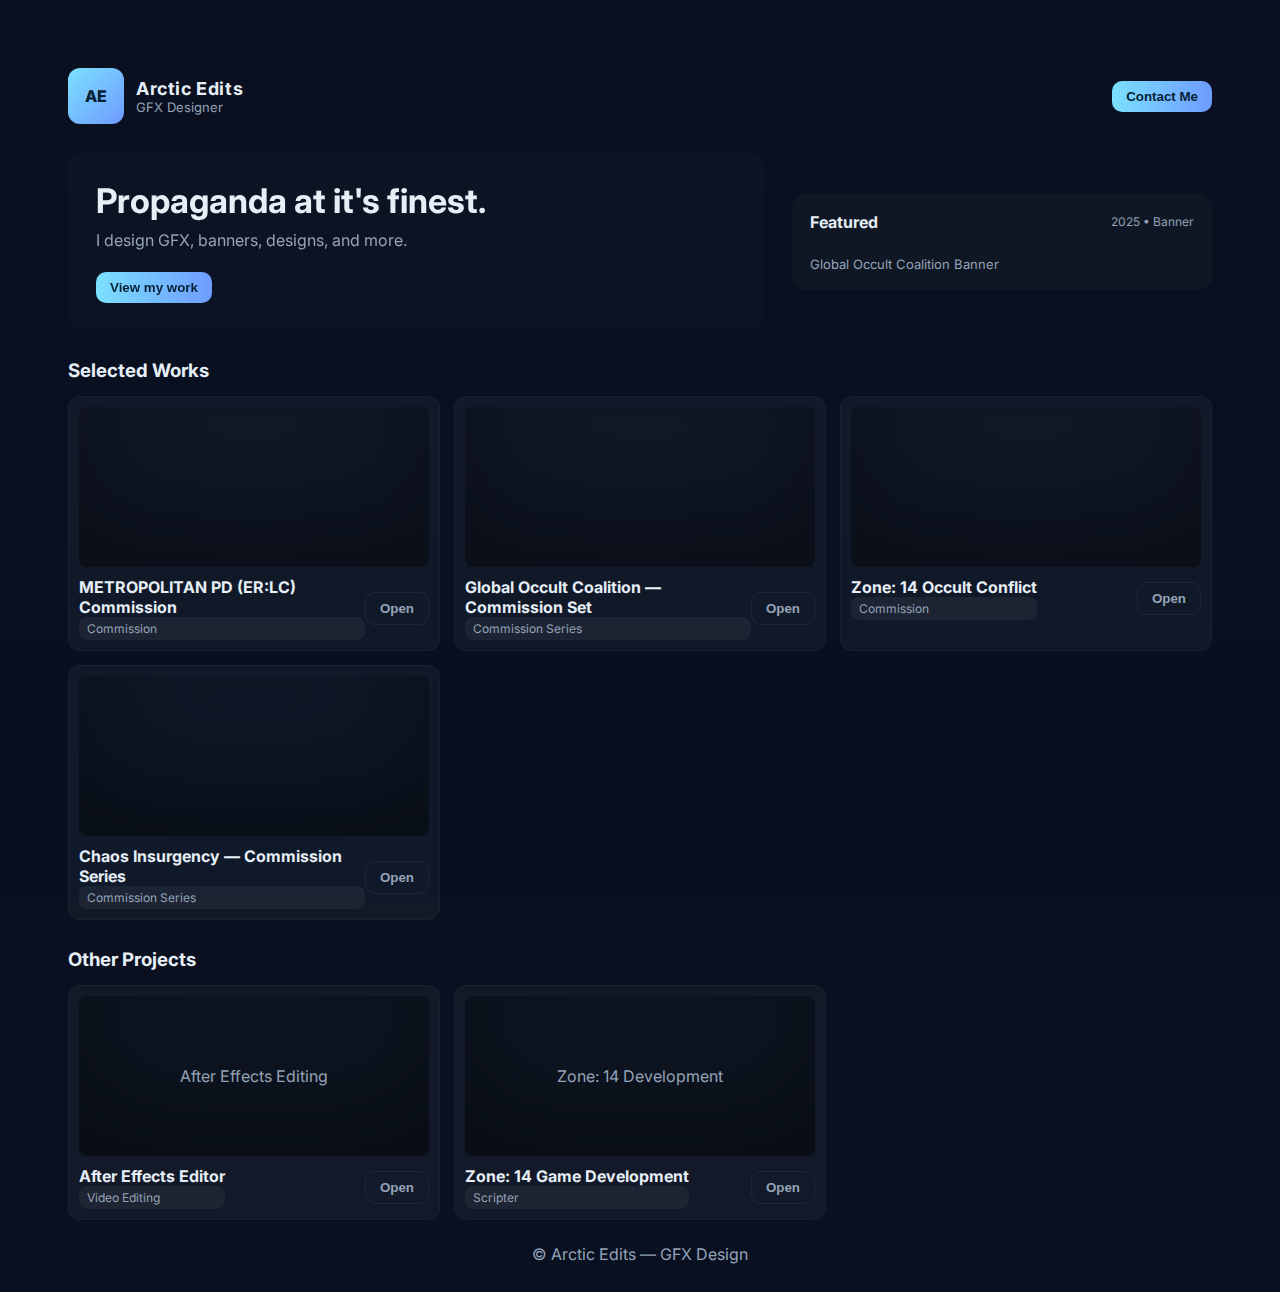
<file: index.html>
<!doctype html>
<html lang="en">
<head>
  <meta charset="utf-8" />
  <meta name="viewport" content="width=device-width,initial-scale=1" />
  <title>Arctic Edits — Portfolio</title>
  <link rel="preconnect" href="https://fonts.gstatic.com" crossorigin>
  <link href="https://fonts.googleapis.com/css2?family=Inter:wght@300;400;600;800&display=swap" rel="stylesheet">
  <link rel="stylesheet" href="style.css">
</head>
<body>
  <div class="reactive-bg" aria-hidden="true"></div>
  <div class="wrap">
    <header>
      <div class="brand">
        <div class="logo">AE</div>
        <div>
          <h1>Arctic Edits</h1>
          <p>GFX Designer</p>
        </div>
      </div>
      <nav>
        <button class="btn primary" id="contactBtn" onclick="window.location.href='contact.html'">Contact Me</button>
      </nav>
    </header>

    <main>
      <section class="hero fade-in">
        <div class="intro">
          <h2>Propaganda at it's finest.</h2>
          <p>I design GFX, banners, designs, and more.</p>
          <div class="cta">
            <button class="btn primary" onclick="scrollToWorks()">View my work</button>
          </div>
        </div>
        <aside>
          <div class="preview">
            <div style="display:flex;justify-content:space-between;align-items:center">
              <div style="font-weight:700">Featured</div>
              <div style="font-size:12px;color:var(--muted)">2025 • Banner</div>
            </div>
            <div class="mock featured-img" id="featuredImage" 
                 style="background-image:url('https://i.ibb.co/KxSq5tXq/GOC-00000.png');"></div>
            <div style="display:flex;gap:8px;justify-content:space-between;align-items:center">
              <div style="font-size:13px;color:var(--muted)">Global Occult Coalition Banner</div>
            </div>
          </div>
        </aside>
      </section>

      <section class="section fade-in" id="works">
        <h3>Selected Works</h3>
        <div class="grid" id="grid"></div>
      </section>

      <section class="section fade-in" id="otherProjects">
        <h3>Other Projects</h3>
        <div class="grid">
          <div class="work">
            <div class="thumb" style="background-color:#0f1724;height:160px;display:flex;align-items:center;justify-content:center;color:var(--muted)">After Effects Editing</div>
            <div class="meta">
              <div><strong>After Effects Editor</strong><div class="tag">Video Editing</div></div>
              <div>
                <button class="btn" onclick="openInfoModal('After Effects Editing', editingStory)">Open</button>
              </div>
            </div>
          </div>
          <div class="work">
            <div class="thumb" style="background-color:#0f1724;height:160px;display:flex;align-items:center;justify-content:center;color:var(--muted)">Zone: 14 Development</div>
            <div class="meta">
              <div><strong>Zone: 14 Game Development</strong><div class="tag">Scripter</div></div>
              <div>
                <button class="btn" onclick="openInfoModal('Zone: 14 Occult Conflict', zone14Info)">Open</button>
              </div>
            </div>
          </div>
        </div>
      </section>
    </main>

    <footer>
      <div>© Arctic Edits — GFX Design</div>
    </footer>
  </div>

  <div class="modal" id="modal">
    <div class="modal-card" id="modalCard">
      <button class="closeModal" onclick="closeModal()">✕</button>
      <div id="modalImages"></div>
      <div class="modal-gallery-controls" id="modalGalleryControls">
        <button class="btn" id="prevImageBtn" type="button">← Prev</button>
        <span id="modalImageCounter" class="tag">1 / 1</span>
        <button class="btn" id="nextImageBtn" type="button">Next →</button>
      </div>
      <div style="margin-top:10px;display:flex;justify-content:space-between;align-items:center">
        <div style="color:var(--muted);font-size:13px" id="modalTitle">Title</div>
        <div style="font-weight:700">Arctic Edits</div>
      </div>
    </div>
  </div>

  <div class="contact-modal" id="infoModal">
    <div class="contact-card info-card">
      <button class="closeModal" onclick="closeInfoModal()">✕</button>
      <h3 id="infoModalTitle">Project</h3>
      <div id="infoModalBody"></div>
    </div>
  </div>

  <script src="script.js"></script>
</body>
</html>
</file>
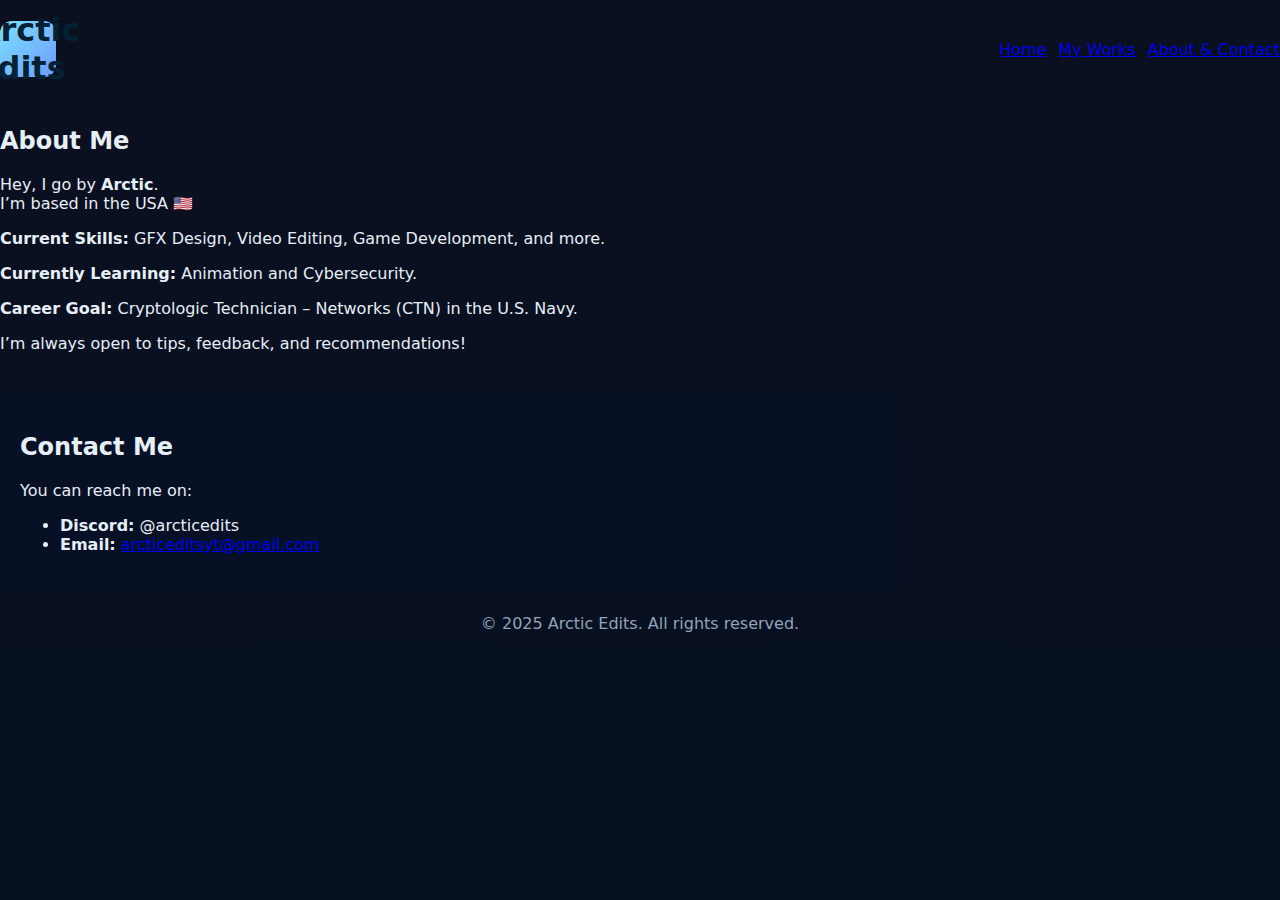
<file: about.html>
<!DOCTYPE html>
<html lang="en">
<head>
  <meta charset="UTF-8">
  <meta name="viewport" content="width=device-width, initial-scale=1.0">
  <title>About & Contact — Arctic Edits</title>
  <link rel="stylesheet" href="style.css">
</head>
<body>
  <header class="header">
    <h1 class="logo">Arctic Edits</h1>
    <nav class="nav">
      <a href="index.html">Home</a>
      <a href="works.html">My Works</a>
      <a href="about.html" class="active">About & Contact</a>
    </nav>
  </header>

  <section class="about-section">
    <div class="about-card">
      <h2>About Me</h2>
      <p>Hey, I go by <strong>Arctic</strong>.<br>
      I’m based in the USA 🇺🇸</p>

      <p><strong>Current Skills:</strong> GFX Design, Video Editing, Game Development, and more.</p>
      <p><strong>Currently Learning:</strong> Animation and Cybersecurity.</p>
      <p><strong>Career Goal:</strong> Cryptologic Technician – Networks (CTN) in the U.S. Navy.</p>
      <p>I’m always open to tips, feedback, and recommendations!</p>
    </div>

    <div class="contact-card">
      <h2>Contact Me</h2>
      <p>You can reach me on:</p>
      <ul>
        <li><strong>Discord:</strong> @arcticedits</li>
        <li><strong>Email:</strong> <a href="mailto:arcticeditsyt@gmail.com">arcticeditsyt@gmail.com</a></li>
      </ul>
    </div>
  </section>

  <footer>
    <p>© 2025 Arctic Edits. All rights reserved.</p>
  </footer>

  <script src="script.js"></script>
</body>
</html>
</file>
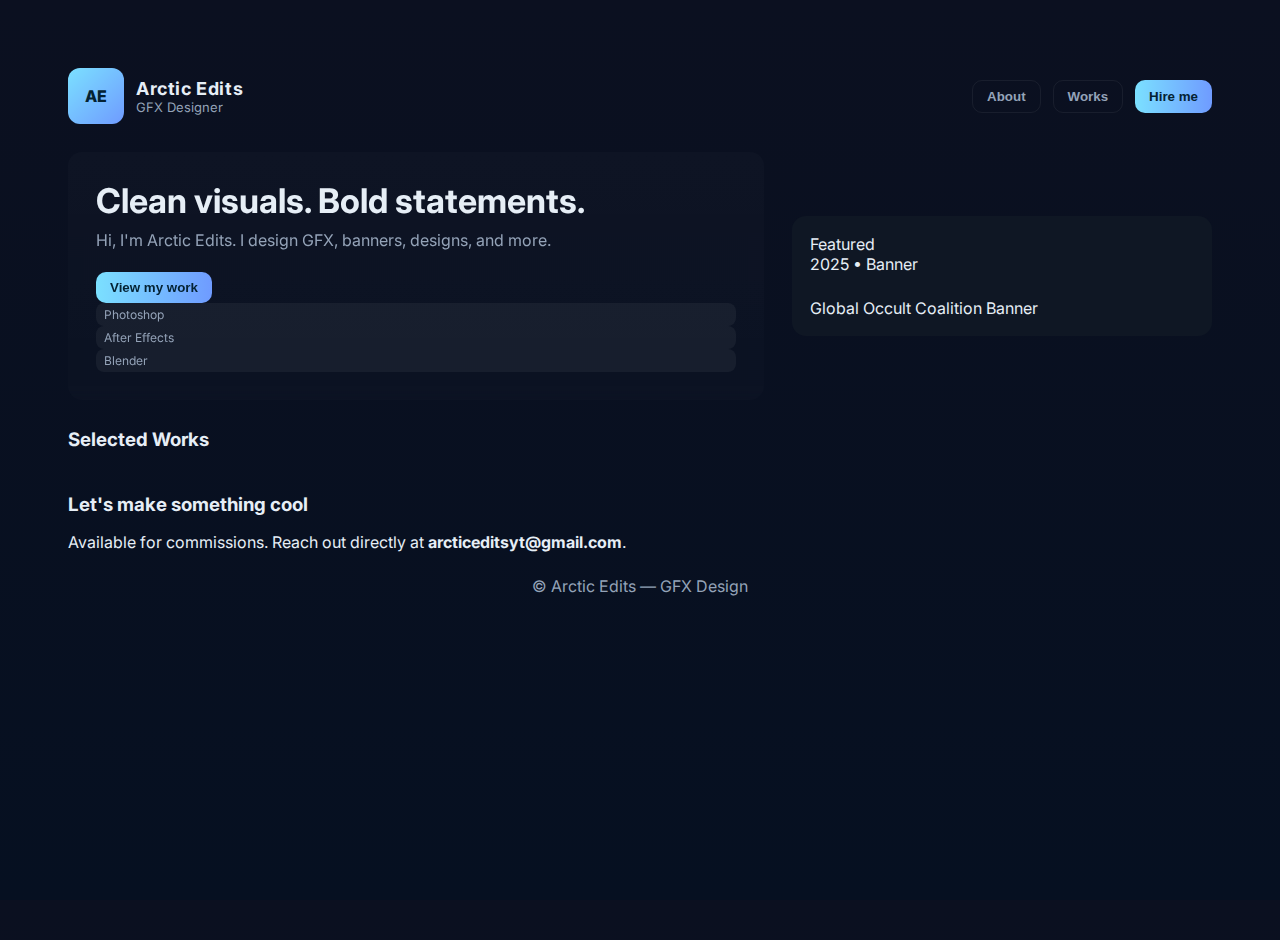
<file: arctic_edits_portfolio_index(1).html>
<!doctype html>
<html lang="en">
<head>
  <meta charset="utf-8" />
  <meta name="viewport" content="width=device-width,initial-scale=1" />
  <title>Arctic Edits — GFX Designer</title>
  <link rel="preconnect" href="https://fonts.gstatic.com" crossorigin>
  <link href="https://fonts.googleapis.com/css2?family=Inter:wght@300;400;600;800&display=swap" rel="stylesheet">
  <link rel="stylesheet" href="style.css">
</head>
<body>
  <div class="wrap">
    <header>
      <div class="brand">
        <div class="logo">AE</div>
        <div>
          <h1>Arctic Edits</h1>
          <p>GFX Designer</p>
        </div>
      </div>
      <nav>
        <button class="btn">About</button>
        <button class="btn">Works</button>
        <button class="btn primary" id="hireBtn">Hire me</button>
      </nav>
    </header>

    <main>
      <section class="hero">
        <div class="intro">
          <h2>Clean visuals. Bold statements.</h2>
          <p>Hi, I'm Arctic Edits. I design GFX, banners, designs, and more.</p>
          <div class="cta">
            <button class="btn primary" onclick="scrollToWorks()">View my work</button>
          </div>

          <div class="tools">
            <div class="tag">Photoshop</div>
            <div class="tag">After Effects</div>
            <div class="tag">Blender</div>
          </div>
        </div>

        <aside>
          <div class="preview">
            <div class="preview-header">
              <div>Featured</div>
              <div>2025 • Banner</div>
            </div>
            <div class="mock" style="background-image:url('https://i.ibb.co/KxSq5tXq/GOC-00000.png')"></div>
            <div class="preview-footer">Global Occult Coalition Banner</div>
          </div>
        </aside>
      </section>

      <section class="section" id="works">
        <h3>Selected Works</h3>
        <div class="grid" id="grid"></div>
      </section>

      <section class="section" id="contactSection">
        <h3>Let's make something cool</h3>
        <p class="muted">Available for commissions. Reach out directly at <strong>arcticeditsyt@gmail.com</strong>.</p>
      </section>

    </main>

    <footer>
      <div>© Arctic Edits — GFX Design</div>
    </footer>
  </div>

  <div class="modal" id="modal">
    <div class="modal-card" id="modalCard">
      <button class="close" onclick="closeModal()">✕</button>
      <div id="modalImages"></div>
      <div class="modal-footer">
        <div id="modalTitle">Title</div>
        <div>Arctic Edits</div>
      </div>
    </div>
  </div>

  <div class="contact-modal" id="contactModal">
    <div class="contact-card">
      <button class="close" id="closeContact">✕</button>
      <h3>Contact Me</h3>
      <p class="muted">You can reach me on Discord at <strong>@arcticedits</strong> or via email at <strong>arcticeditsyt@gmail.com</strong>.</p>
    </div>
  </div>

  <script src="script.js"></script>
</body>
</html>
</file>
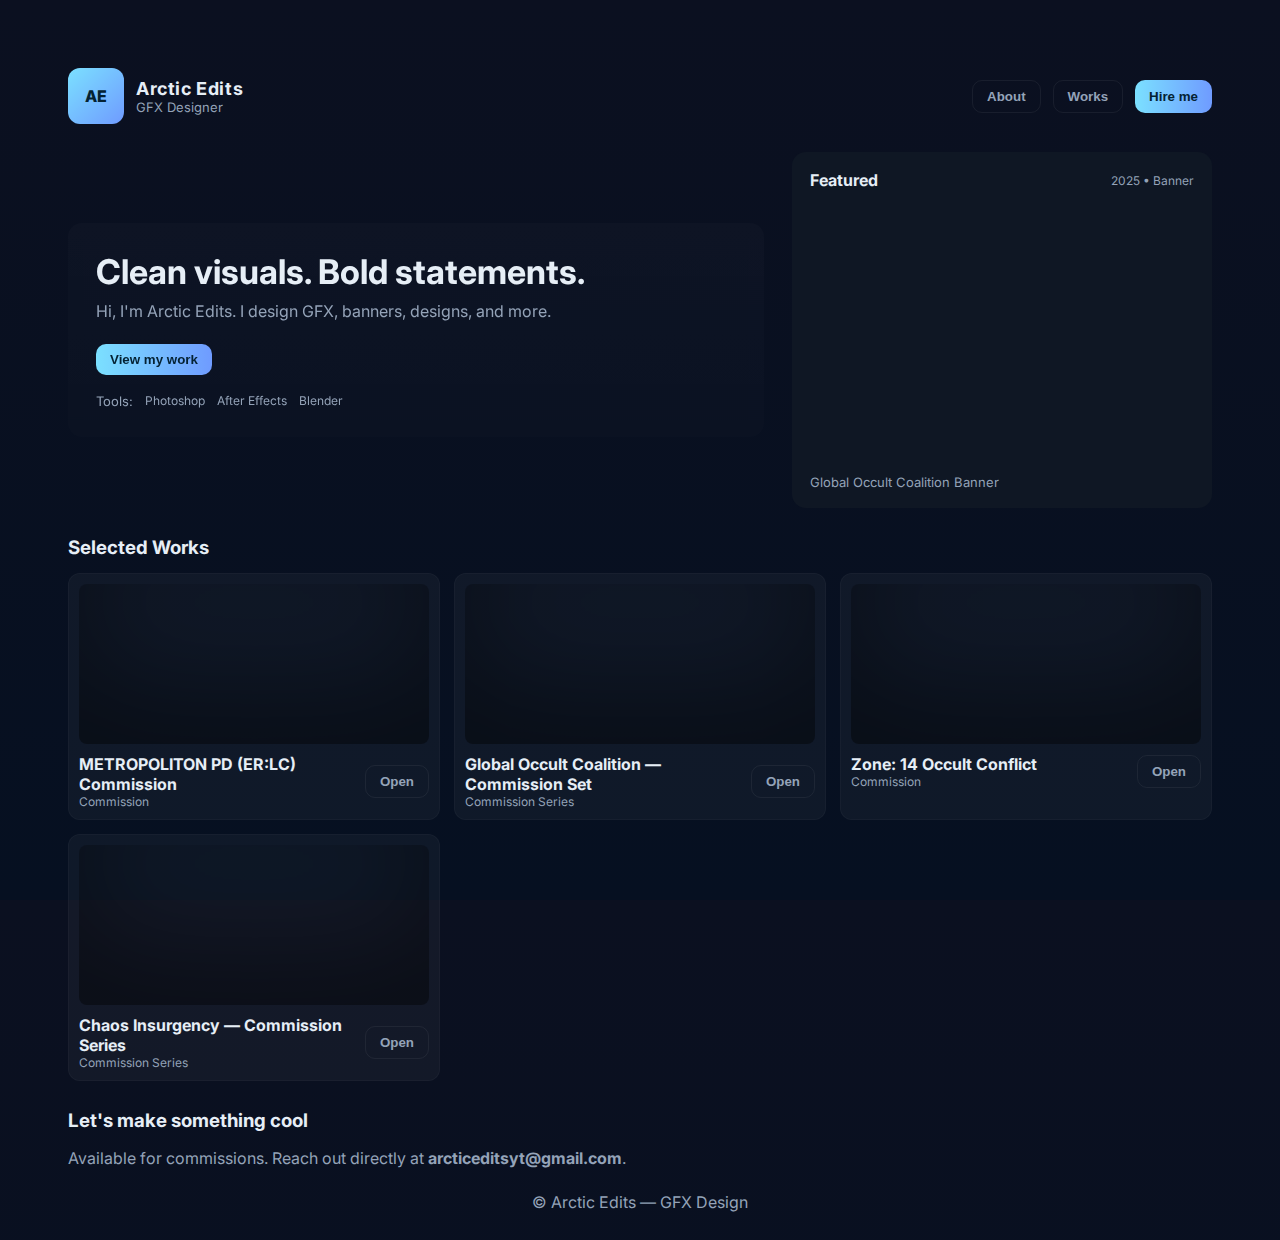
<file: arctic_edits_portfolio_index.html>
<!doctype html>
<html lang="en">
<head>
  <meta charset="utf-8" />
  <meta name="viewport" content="width=device-width,initial-scale=1" />
  <title>Arctic Edits — GFX Designer</title>
  <link rel="preconnect" href="https://fonts.gstatic.com" crossorigin>
  <link href="https://fonts.googleapis.com/css2?family=Inter:wght@300;400;600;800&display=swap" rel="stylesheet">
  <style>
    :root{
      --bg:#0b1020; --card:#0f1724; --muted:#94a3b8; --accent:#7be0ff; --glass: rgba(255,255,255,0.04);
      --radius:14px; --maxw:1200px;
    }
    *{box-sizing:border-box}
    html,body{height:100%}
    body{
      margin:0; font-family:Inter,system-ui,Segoe UI,Roboto,Arial; background:linear-gradient(180deg,var(--bg) 0%, #061021 100%); color:#e6eef6; -webkit-font-smoothing:antialiased; -moz-osx-font-smoothing:grayscale;
    }
    .wrap{max-width:var(--maxw); margin:40px auto; padding:28px}

    header{display:flex;align-items:center;justify-content:space-between;gap:16px;margin-bottom:28px}
    .brand{display:flex;align-items:center;gap:12px}
    .logo{width:56px;height:56px;border-radius:12px;background:linear-gradient(135deg,var(--accent),#6f9bff);display:flex;align-items:center;justify-content:center;font-weight:800;color:#042233}
    .brand h1{margin:0;font-size:18px;letter-spacing:0.6px}
    .brand p{margin:0;font-size:13px;color:var(--muted)}
    nav{display:flex;gap:12px}
    .btn{padding:8px 14px;border-radius:10px;background:transparent;border:1px solid rgba(255,255,255,0.06);cursor:pointer;color:var(--muted);font-weight:600}
    .btn.primary{background:linear-gradient(90deg,var(--accent),#6f9bff);color:#042233;border:none}

    .hero{display:grid;grid-template-columns:1fr 420px;gap:28px;align-items:center}
    .intro{background:linear-gradient(180deg, rgba(255,255,255,0.02), rgba(255,255,255,0.01)); padding:28px;border-radius:var(--radius);backdrop-filter:blur(6px);}
    .intro h2{margin:0 0 8px 0;font-size:34px}
    .intro p{margin:0 0 20px;color:var(--muted);line-height:1.45}
    .cta{display:flex;gap:12px}

    .preview{background:var(--card);border-radius:var(--radius);padding:18px;display:flex;flex-direction:column;gap:12px}
    .mock{height:260px;border-radius:10px;background-size:cover;background-position:center}

    .section{margin-top:28px}
    .section h3{margin:0 0 14px 0}
    .grid{display:grid;grid-template-columns:repeat(3,1fr);gap:14px}
    .work{background:var(--glass);border:1px solid rgba(255,255,255,0.03);padding:10px;border-radius:12px;cursor:pointer;overflow:hidden;position:relative}
    .work .thumb{height:160px;border-radius:8px;background-size:cover;background-position:center;box-shadow:inset 0 -60px 120px rgba(0,0,0,0.45)}
    .work .meta{padding-top:10px;display:flex;justify-content:space-between;align-items:center}
    .tag{font-size:12px;color:var(--muted)}

    .modal{position:fixed;inset:0;background:rgba(2,6,23,0.8);display:none;align-items:flex-start;justify-content:center;padding:28px;overflow-y:auto;scroll-behavior:smooth}
    .modal.show{display:flex}
    .modal-card{max-width:900px;width:100%;background:#071025;border-radius:12px;padding:20px;margin-top:40px}
    .modal-card img{width:100%;height:auto;border-radius:8px;margin-bottom:12px}

    .contact-modal{position:fixed;inset:0;display:none;align-items:center;justify-content:center;background:rgba(0,0,0,0.75)}
    .contact-card{background:#071025;padding:20px;border-radius:12px;max-width:400px;width:100%;}

    footer{margin-top:24px;color:var(--muted);text-align:center}

    @media (max-width:980px){.hero{grid-template-columns:1fr}.grid{grid-template-columns:repeat(2,1fr)}.wrap{padding:16px}}
    @media (max-width:640px){.grid{grid-template-columns:1fr}.brand h1{font-size:16px}}
  </style>
</head>
<body>
  <div class="wrap">
    <header>
      <div class="brand">
        <div class="logo">AE</div>
        <div>
          <h1>Arctic Edits</h1>
          <p>GFX Designer</p>
        </div>
      </div>
      <nav>
        <button class="btn">About</button>
        <button class="btn">Works</button>
        <button class="btn primary" id="hireBtn">Hire me</button>
      </nav>
    </header>

    <main>
      <section class="hero">
        <div class="intro">
          <h2>Clean visuals. Bold statements.</h2>
          <p>Hi, I'm Arctic Edits. I design GFX, banners, designs, and more.</p>
          <div class="cta">
            <button class="btn primary" onclick="scrollToWorks()">View my work</button>
          </div>

          <div style="margin-top:18px;display:flex;gap:12px;align-items:center">
            <div style="font-size:13px;color:var(--muted)">Tools:</div>
            <div class="tag">Photoshop</div>
            <div class="tag">After Effects</div>
            <div class="tag">Blender</div>
          </div>
        </div>

        <aside>
          <div class="preview">
            <div style="display:flex;justify-content:space-between;align-items:center">
              <div style="font-weight:700">Featured</div>
              <div style="font-size:12px;color:var(--muted)">2025 • Banner</div>
            </div>
            <div class="mock" style="background-image:url('https://i.ibb.co/KxSq5tXq/GOC-00000.png')"></div>
            <div style="display:flex;gap:8px;justify-content:space-between;align-items:center">
              <div style="font-size:13px;color:var(--muted)">Global Occult Coalition Banner</div>
            </div>
          </div>
        </aside>
      </section>

      <section class="section" id="works">
        <h3>Selected Works</h3>
        <div class="grid" id="grid"></div>
      </section>

      <section class="section" id="contactSection">
        <h3>Let's make something cool</h3>
        <p style="color:var(--muted)">Available for commissions. Reach out directly at <strong>arcticeditsyt@gmail.com</strong>.</p>
      </section>

    </main>

    <footer>
      <div>© Arctic Edits — GFX Design</div>
    </footer>
  </div>

  <div class="modal" id="modal" role="dialog" aria-modal="true">
    <div class="modal-card" id="modalCard">
      <button style="float:right;background:none;border:none;color:var(--muted);font-weight:700;margin-top:-6px;" onclick="closeModal()">✕</button>
      <div id="modalImages"></div>
      <div style="margin-top:10px;display:flex;justify-content:space-between;align-items:center">
        <div style="color:var(--muted);font-size:13px" id="modalTitle">Title</div>
        <div style="font-weight:700">Arctic Edits</div>
      </div>
    </div>
  </div>

  <div class="contact-modal" id="contactModal">
    <div class="contact-card">
      <button style="float:right;background:none;border:none;color:var(--muted);font-weight:700;margin-top:-6px;" id="closeContact">✕</button>
      <h3>Contact Me</h3>
      <p style="color:var(--muted)">You can reach me on Discord at <strong>@arcticedits</strong> or via email at <strong>arcticeditsyt@gmail.com</strong>.</p>
    </div>
  </div>

  <script>
    const works = [
      {title:'METROPOLITON PD (ER:LC) Commission', tag:'Commission', src:['https://i.ibb.co/d0YZnR5f/room-00000.jpg']},
      {title:'Global Occult Coalition — Commission Set', tag:'Commission Series', src:[
        'https://i.ibb.co/KxSq5tXq/GOC-00000.png',
        'https://i.ibb.co/MkXQZSSG/dsada-00000.jpg',
        'https://i.ibb.co/przwPLYG/snow-00000.jpg',
        'https://i.ibb.co/h5MF8Kv/PTOLEMY-00000.jpg',
        'https://i.ibb.co/x8Hy4nZJ/bhgear-00000.jpg']},
      {title:'Zone: 14 Occult Conflict', tag:'Commission', src:['https://i.ibb.co/kg026g97/610-00000.png']},
      {title:'Chaos Insurgency — Commission Series', tag:'Commission Series', src:[
        'https://i.ibb.co/mrp0Z2rN/TCImr-00000.jpg',
        'https://i.ibb.co/zTBBgHnM/TCIHR-00000.jpg',
        'https://i.ibb.co/8nbGTHj7/TC3-I-00000.jpg',
        'https://i.ibb.co/SXBy3YzV/T2-CI-00000.jpg',
        'https://i.ibb.co/VcHmLMbV/TCI-00000.jpg']}
    ];

    function renderWorks(){
      const grid = document.getElementById('grid');
      works.forEach((w,i)=>{
        const el = document.createElement('div'); el.className='work';
        el.innerHTML = `
          <div class="thumb" style="background-image:url('${w.src[0]}')"></div>
          <div class="meta"><div><strong>${w.title}</strong><div class="tag">${w.tag}</div></div><div><button class='btn' onclick='openModal(${i})'>Open</button></div></div>`;
        grid.appendChild(el);
      })
    }

    function openModal(i){
      const modal = document.getElementById('modal');
      const modalImages = document.getElementById('modalImages');
      modalImages.innerHTML = works[i].src.map(s=>`<img src='${s}' alt='${works[i].title}'>`).join('');
      document.getElementById('modalTitle').textContent = works[i].title + ' • ' + works[i].tag;
      modal.scrollTop = 0;
      modal.classList.add('show');
    }

    function closeModal(){document.getElementById('modal').classList.remove('show')}
    document.getElementById('modal').addEventListener('click', e=>{ if(e.target.id==='modal') closeModal() })

    function scrollToWorks(){ document.getElementById('works').scrollIntoView({behavior:'smooth'}) }

    // Contact Modal Logic
    const hireBtn = document.getElementById('hireBtn');
    const contactModal = document.getElementById('contactModal');
    const closeContact = document.getElementById('closeContact');

    hireBtn.addEventListener('click',()=>{ contactModal.classList.add('show') });
    closeContact.addEventListener('click',()=>{ contactModal.classList.remove('show') });

    renderWorks();
  </script>
</body>
</html>
</file>
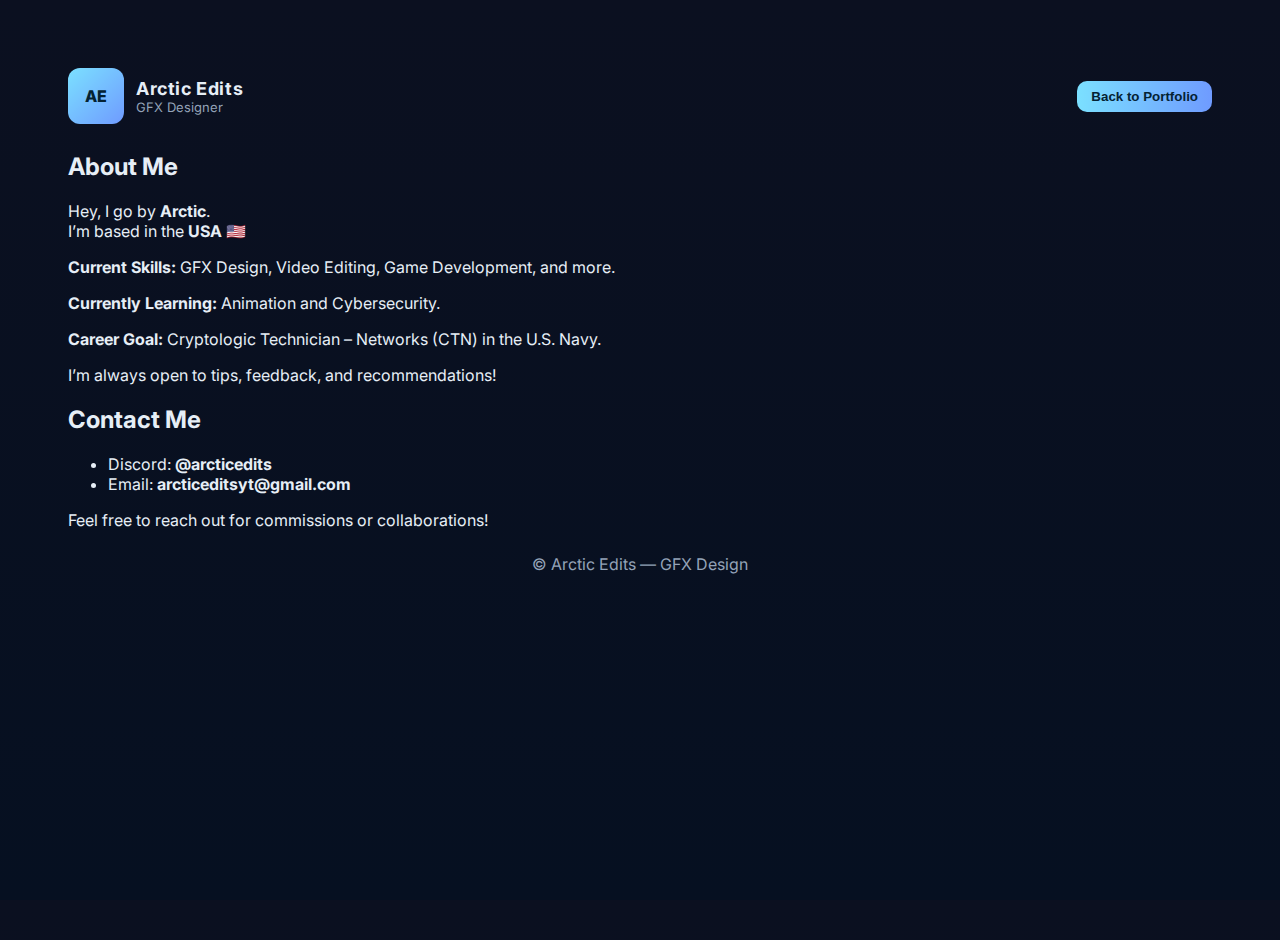
<file: contact.html>
<!doctype html>
<html lang="en">
<head>
  <meta charset="utf-8" />
  <meta name="viewport" content="width=device-width,initial-scale=1" />
  <title>Contact & About — Arctic Edits</title>
  <link rel="preconnect" href="https://fonts.gstatic.com" crossorigin>
  <link href="https://fonts.googleapis.com/css2?family=Inter:wght@300;400;600;800&display=swap" rel="stylesheet">
  <link rel="stylesheet" href="style.css">
</head>
<body>
  <div class="wrap">
    <header>
      <div class="brand">
        <div class="logo">AE</div>
        <div>
          <h1>Arctic Edits</h1>
          <p>GFX Designer</p>
        </div>
      </div>
      <nav>
        <button class="btn primary" onclick="window.location.href='index.html'">Back to Portfolio</button>
      </nav>
    </header>

    <main class="contact-page fade-in">
      <section class="contact-section">
        <h2>About Me</h2>
        <p>Hey, I go by <strong>Arctic</strong>.<br>
        I’m based in the <strong>USA 🇺🇸</strong></p>
        <p><strong>Current Skills:</strong> GFX Design, Video Editing, Game Development, and more.</p>
        <p><strong>Currently Learning:</strong> Animation and Cybersecurity.</p>
        <p><strong>Career Goal:</strong> Cryptologic Technician – Networks (CTN) in the U.S. Navy.</p>
        <p>I’m always open to tips, feedback, and recommendations!</p>
      </section>

      <section class="contact-section">
        <h2>Contact Me</h2>
        <ul>
          <li>Discord: <strong>@arcticedits</strong></li>
          <li>Email: <strong>arcticeditsyt@gmail.com</strong></li>
        </ul>
        <p>Feel free to reach out for commissions or collaborations!</p>
      </section>
    </main>

    <footer>
      <div>© Arctic Edits — GFX Design</div>
    </footer>
  </div>
</body>
</html>
</file>
<file: style.css>
:root{
  --bg:#0b1020; 
  --card:#0f1724; 
  --muted:#94a3b8; 
  --accent:#7be0ff; 
  --glass: rgba(255,255,255,0.04);
  --radius:14px; 
  --maxw:1200px;
}

*{box-sizing:border-box}
html,body{height:100%}
body{
  margin:0; 
  font-family:Inter,system-ui,Segoe UI,Roboto,Arial; 
  background:linear-gradient(180deg,var(--bg) 0%, #061021 100%); 
  color:#e6eef6; 
  -webkit-font-smoothing:antialiased; 
  -moz-osx-font-smoothing:grayscale;
}

.wrap{max-width:var(--maxw); margin:40px auto; padding:28px}

header{display:flex;align-items:center;justify-content:space-between;gap:16px;margin-bottom:28px}
.brand{display:flex;align-items:center;gap:12px}
.logo{width:56px;height:56px;border-radius:12px;background:linear-gradient(135deg,var(--accent),#6f9bff);display:flex;align-items:center;justify-content:center;font-weight:800;color:#042233}
.brand h1{margin:0;font-size:18px;letter-spacing:0.6px}
.brand p{margin:0;font-size:13px;color:var(--muted)}
nav{display:flex;gap:12px}
.btn{padding:8px 14px;border-radius:10px;background:transparent;border:1px solid rgba(255,255,255,0.06);cursor:pointer;color:var(--muted);font-weight:600;transition:0.2s}
.btn:hover{opacity:0.8}
.btn.primary{background:linear-gradient(90deg,var(--accent),#6f9bff);color:#042233;border:none}

.hero{display:grid;grid-template-columns:1fr 420px;gap:28px;align-items:center}
.intro{background:linear-gradient(180deg, rgba(255,255,255,0.02), rgba(255,255,255,0.01)); padding:28px;border-radius:var(--radius);backdrop-filter:blur(6px);}
.intro h2{margin:0 0 8px 0;font-size:34px}
.intro p{margin:0 0 20px;color:var(--muted);line-height:1.45}
.cta{display:flex;gap:12px}

.preview{background:var(--card);border-radius:var(--radius);padding:18px;display:flex;flex-direction:column;gap:12px}
.preview img{width:100%;border-radius:var(--radius);cursor:pointer}
.tags{display:flex;gap:10px;margin-top:12px}
.tag{font-size:12px;color:var(--muted);background:rgba(255,255,255,0.05);padding:4px 8px;border-radius:8px}

.section{margin-top:28px}
.section h3{margin:0 0 14px 0}
.grid{display:grid;grid-template-columns:repeat(3,1fr);gap:14px}
.work{background:var(--glass);border:1px solid rgba(255,255,255,0.03);padding:10px;border-radius:12px;cursor:pointer;overflow:hidden;position:relative}
.work .thumb{height:160px;border-radius:8px;background-size:cover;background-position:center;box-shadow:inset 0 -60px 120px rgba(0,0,0,0.45)}
.work .meta{padding-top:10px;display:flex;justify-content:space-between;align-items:center}

.modal, .contact-modal{
  position:fixed;inset:0;display:none;align-items:center;justify-content:center;background:rgba(0,0,0,0.8);overflow-y:auto;scroll-behavior:smooth;
}
.modal.show, .contact-modal.show{display:flex}
.modal-card, .contact-card{max-width:900px;width:100%;background:#071025;border-radius:12px;padding:20px;margin-top:40px;position:relative}
.modal-card img{width:100%;height:auto;border-radius:8px;margin-bottom:12px}

/* Bigger close button */
.closeModal{
  position:absolute;
  top:12px;
  right:12px;
  background:none;
  border:none;
  color:var(--muted);
  font-weight:700;
  font-size:22px;
  cursor:pointer;
  z-index:10;
}

footer{margin-top:24px;color:var(--muted);text-align:center}

@media (max-width:980px){.hero{grid-template-columns:1fr}.grid{grid-template-columns:repeat(2,1fr)}.wrap{padding:16px}}
@media (max-width:640px){.grid{grid-template-columns:1fr}.brand h1{font-size:16px}}
</file>
